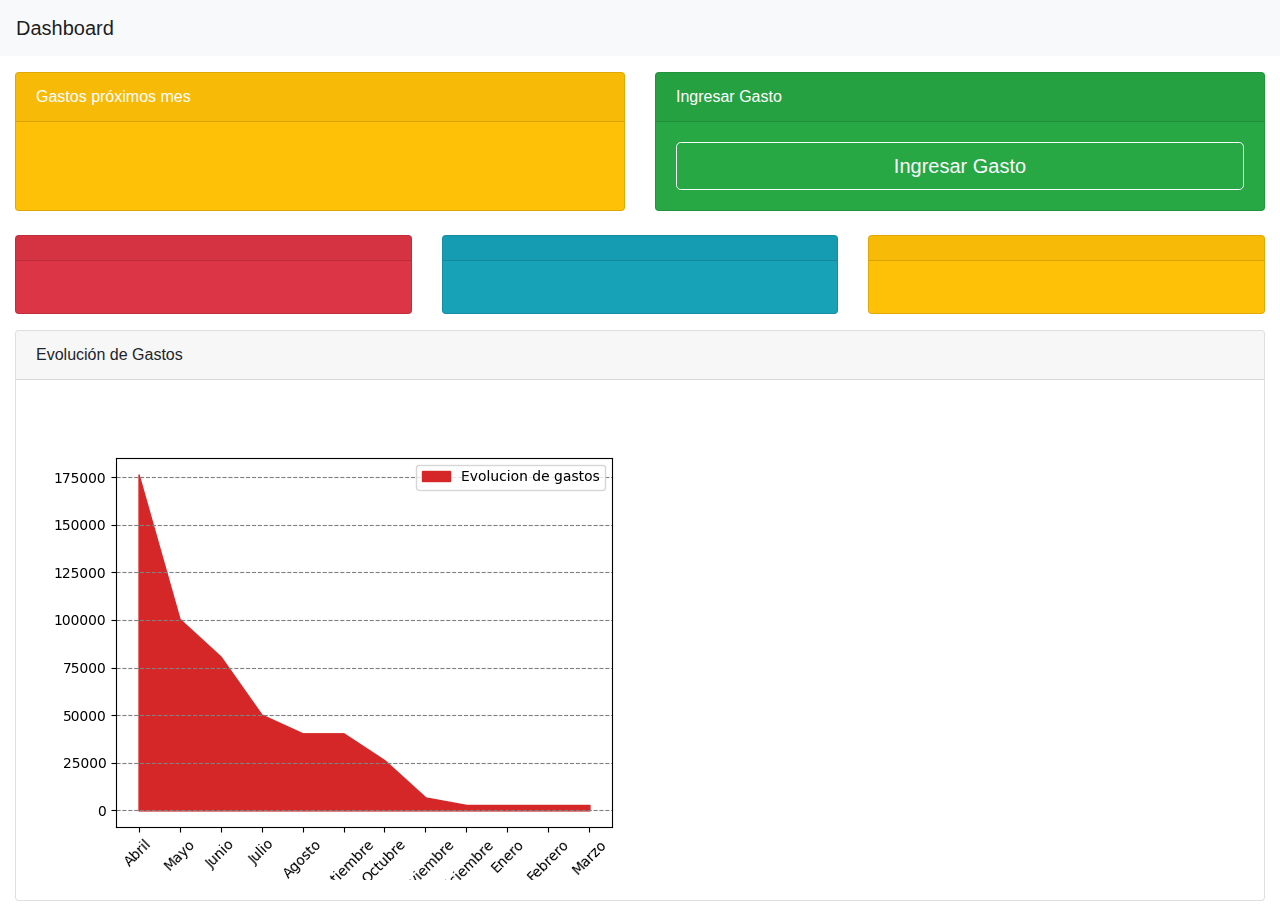
<file: frontend/index.html>
<!DOCTYPE html>
<html lang="en">
<head>
  <meta charset="UTF-8">
  <meta http-equiv="X-UA-Compatible" content="IE=edge">
  <meta name="viewport" content="width=device-width, initial-scale=1.0">
  <title>Dashboard</title>
  <!-- Bootstrap CSS -->
  <link rel="stylesheet" href="https://maxcdn.bootstrapcdn.com/bootstrap/4.5.2/css/bootstrap.min.css">
  <!-- Font Awesome -->
  <link rel="stylesheet" href="https://cdnjs.cloudflare.com/ajax/libs/font-awesome/5.15.4/css/all.min.css">
</head>
<body>
  <nav class="navbar navbar-expand-lg navbar-light bg-light">
    <a class="navbar-brand" href="#">Dashboard</a>
  </nav>

  <div class="container-fluid mt-3">

    <div class="row align-items-stretch flex-column flex-md-row">
      <div class="col-12 col-md col-6 mb-4 w-100">
        <div class="card bg-warning text-white h-100">
          <div class="card-header">
            Gastos próximos mes
          </div>
          <div class="card-body text-center">
            <h2 class="card-title display-4 w-100" id="gastoProximoMes"></h2>
          </div>
        </div>
      </div>

      <div class="col-12 col-md col-6 mb-4 w-100">
        <div class="card bg-success text-white h-100">
          <div class="card-header">
            Ingresar Gasto
          </div>
          <div class="card-body text-center">
            <button class="btn btn-lg btn-block btn-outline-light w-100" id="botonIngresarGasto">Ingresar Gasto</button>
          </div>
        </div>
      </div>
    </div>

    <div class="row">
      <div class="col-md-4 mb-3">
        <div class="card bg-danger text-white">
          <div class="card-header text-center" id="titleBanco1">
          </div>
          <div class="card-body">
            <h2 class="card-title display-4 text-center" id="totalBanco1"></h2>
          </div>
        </div>
      </div>

      <div class="col-md-4 mb-3">
        <div class="card bg-info text-white">
          <div class="card-header text-center" id="titleBanco2">
          </div>
          <div class="card-body">
            <h2 class="card-title display-4 text-center" id="totalBanco2"></h2>
          </div>
        </div>
      </div>

      <div class="col-md-4 mb-3">
        <div class="card bg-warning text-white">
          <div class="card-header text-center" id="titleBanco3">
          </div>
          <div class="card-body">
            <h2 class="card-title display-4 text-center" id="totalBanco3"></h2>
          </div>
        </div>
      </div>
    </div>
    <div class="row">
      <div class="col-md-12 mb-3">
        <div class="card">
          <div class="card-header">
            Evolución de Gastos
          </div>
          <div class="card-body">
            <img src="resources/graficos/evolucionGastos.png" class="img-fluid" alt="Gráfico 1">
          </div>
        </div>
      </div>

    </div>
    <script src="scripts/index.js"></script>
</body>
</html>
</file>
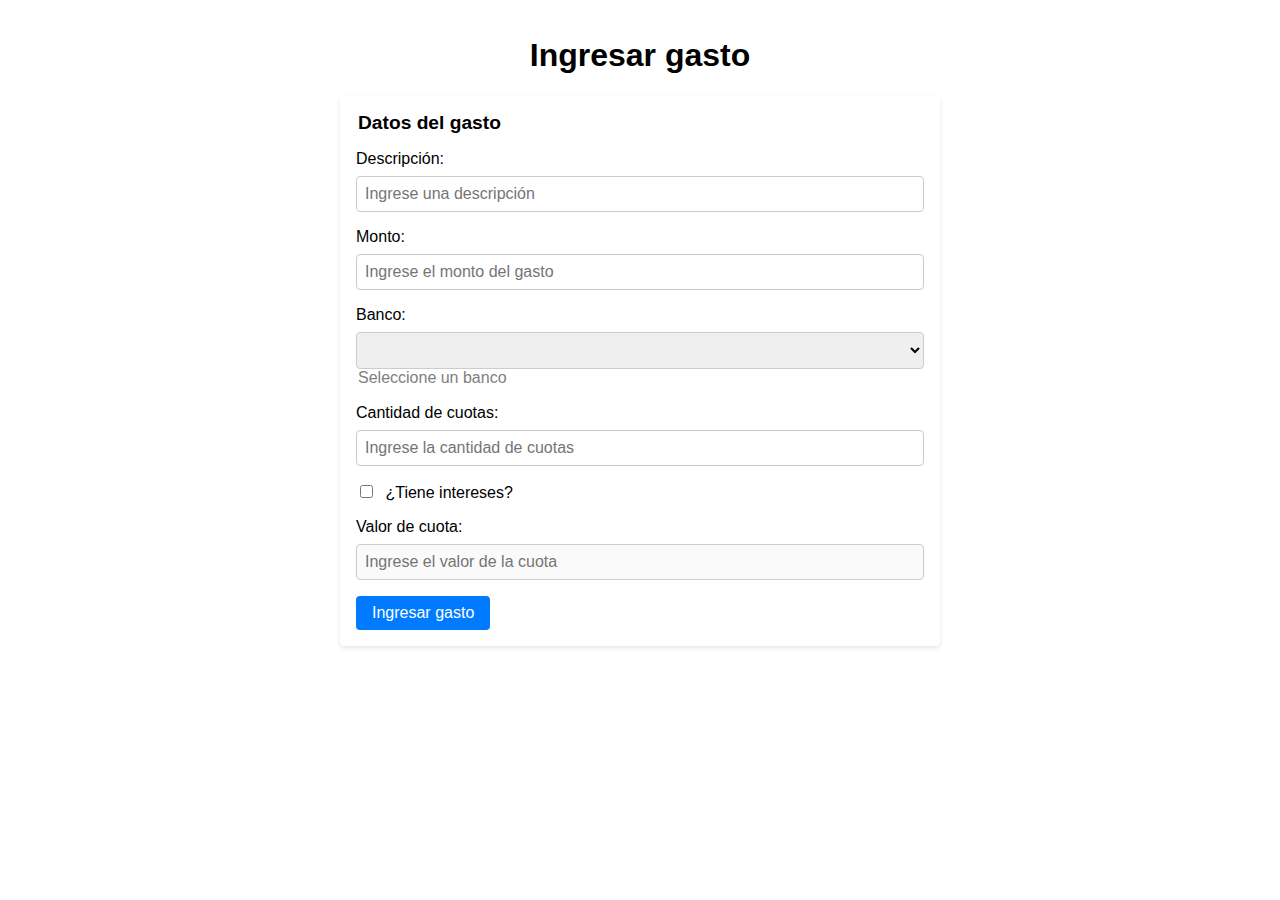
<file: frontend/ingresarGasto.html>
<!DOCTYPE html>
<html lang="es">
  <head>
    <meta charset="UTF-8" />
    <meta name="viewport" content="width=device-width, initial-scale=1.0" />
    <title>Ingresar gasto</title>
    <link rel="stylesheet" href="styles/ingresar.css" />
  </head>
  <body>
    <h1>Ingresar gasto</h1>
    <form id="gasto-form">
      <fieldset>
        <legend>Datos del gasto</legend>
        <label for="descripcion">Descripción:</label>
        <input
          type="text"
          id="descripcion"
          name="descripcion"
          placeholder="Ingrese una descripción"
          required
        />
        <label for="monto">Monto:</label>
        <input
          type="number"
          id="monto"
          name="monto"
          placeholder="Ingrese el monto del gasto"
          step="0.01"
          min="0.01"
          required
        />
        <label for="idBanco">Banco:</label>
        <select id="idBanco" name="idBanco" required>
        </select>
        <option value="" disabled selected>Seleccione un banco</option>
        <label for="cantidad_cuotas">Cantidad de cuotas:</label>
        <input
          type="number"
          id="cantidad_cuotas"
          name="cantidad_cuotas"
          placeholder="Ingrese la cantidad de cuotas"
          min="1"
          required
        />
        <label>
          <input
            type="checkbox"
            id="intereses"
            name="intereses"
            value="true"
          />
          ¿Tiene intereses?
        </label>
        <label for="valor_cuota">Valor de cuota:</label>
        <input
          type="number"
          id="valor_cuota"
          name="valor_cuota"
          placeholder="Ingrese el valor de la cuota"
          step="0.01"
          min="0.01"
          disabled
        />
        <button type="submit">Ingresar gasto</button>
      </fieldset>
    </form>
    <script src="scripts/ingresarGasto.js"></script>
  </body>
</html>
</file>
<file: frontend/styles/ingresar.css>
* {
    box-sizing: border-box;
  }
  
  body {
    font-family: Arial, sans-serif;
    margin: 0;
    padding: 1rem;
  }
  
  h1 {
    text-align: center;
  }
  
  form {
    background-color: #fff;
    border-radius: 4px;
    box-shadow: 0px 2px 4px rgba(0, 0, 0, 0.1);
    margin: 1rem auto;
    max-width: 600px;
    padding: 1rem;
  }
  
  fieldset {
    border: none;
    margin: 0;
    padding: 0;
  }
  
  legend {
    font-size: 1.2rem;
    font-weight: bold;
  }
  
  label {
    display: block;
    margin: 1rem 0 0.5rem 0;
  }
  
  input[type='text'],
  input[type='number'] {
    border: 1px solid #ccc;
    border-radius: 4px;
    font-size: 1rem;
    padding: 0.5rem;
    width: 100%;
  }

  input[type='checkbox'] {
    margin-right: 0.5rem;
  }
  
  button[type='submit'] {
    background-color: #007bff;
    border: none;
    border-radius: 4px;
    color: #fff;
    cursor: pointer;
    font-size: 1rem;
    padding: 0.5rem 1rem;
    transition: background-color 0.2s ease-in-out;
  }
  
  button[type='submit']:hover {
    background-color: #0069d9;
  }
  
  button[type='submit']:disabled {
    background-color: #ccc;
    cursor: not-allowed;
  }

  select {
    border: 1px solid #ccc;
    border-radius: 4px;
    font-size: 1rem;
    padding: 0.5rem;
    width: 100%;
  }
  
  option {
    font-size: 1rem;
  }

  button[type='submit'] {
    margin-top: 1rem;
  }
</file>
